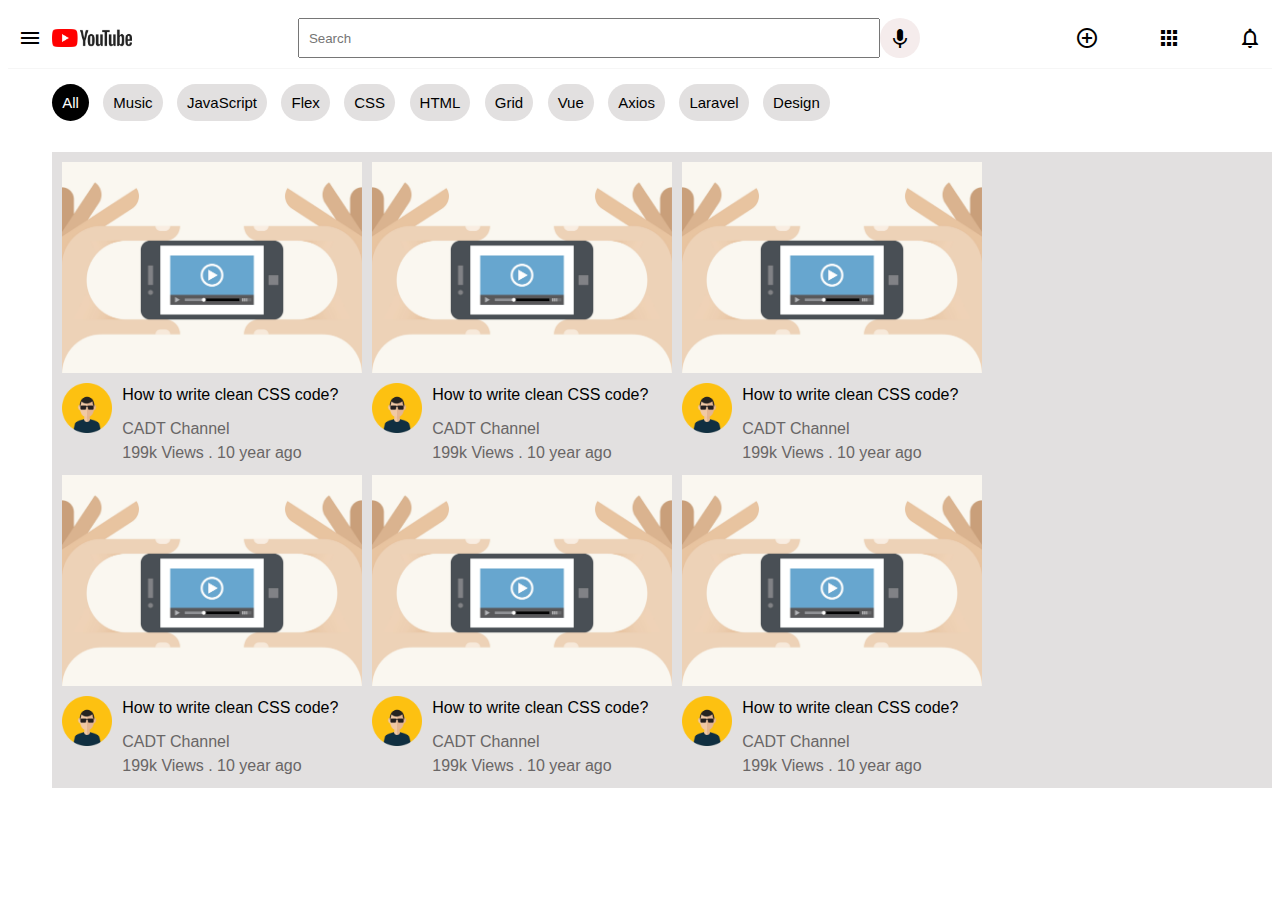
<file: EX 2/index.html>
<!DOCTYPE html>
<html lang="en">
<head>
    <meta charset="UTF-8">
    <meta http-equiv="X-UA-Compatible" content="IE=edge">
    <meta name="viewport" content="width=device-width, initial-scale=1.0">
    <title>YouTube</title>
    <link rel="stylesheet" href="https://fonts.googleapis.com/icon?family=Material+Icons">
    <link rel="stylesheet" href="css/main.css">
</head>
<body>
    <nav>
        <div class="nav-left">
            <i class="material-icons">menu</i>
            <img src="assets/logo.jpg" alt="logo" width="80">
        </div>
        <div class="nav-center">
            <input type="text" placeholder="Search">
            <i class="material-icons">keyboard_voice</i>
        </div>
        <div class="nav-right">
            <i class="material-icons">control_point</i>
            <i class="material-icons">apps</i>
            <i class="material-icons">notifications_none</i>
        </div>
    </nav>
    <header>
        <span class="active">All</span>
        <span>Music</span>
        <span>JavaScript</span>
        <span>Flex</span>
        <span>CSS</span>
        <span>HTML</span>
        <span>Grid</span>
        <span>Vue</span>
        <span>Axios</span>
        <span>Laravel</span>
        <span>Design</span>
    </header>
    <section class="video-container">
        <div class="video">
            <div class="video-thumbnail">
                <img src="assets/video-icon.png" alt="" width="300">
            </div>
            <div class="video-text">
                <div class="avatar">
                    <img src="assets/avatar.jpg" alt="" width="50">
                </div>
                <div class="text">
                    <strong>How to write clean CSS code?</strong>
                    <p>CADT Channel</p>
                    <span>199k Views . 10 year ago</span>
                </div>
            </div>
        </div>

        <div class="video">
            <div class="video-thumbnail">
                <img src="assets/video-icon.png" alt="" width="300">
            </div>
            <div class="video-text">
                <div class="avatar">
                    <img src="assets/avatar.jpg" alt="" width="50">
                </div>
                <div class="text">
                    <strong>How to write clean CSS code?</strong>
                    <p>CADT Channel</p>
                    <span>199k Views . 10 year ago</span>
                </div>
            </div>
        </div>

        <div class="video">
            <div class="video-thumbnail">
                <img src="assets/video-icon.png" alt="" width="300">
            </div>
            <div class="video-text">
                <div class="avatar">
                    <img src="assets/avatar.jpg" alt="" width="50">
                </div>
                <div class="text">
                    <strong>How to write clean CSS code?</strong>
                    <p>CADT Channel</p>
                    <span>199k Views . 10 year ago</span>
                </div>
            </div>
        </div>

        <div class="video">
            <div class="video-thumbnail">
                <img src="assets/video-icon.png" alt="" width="300">
            </div>
            <div class="video-text">
                <div class="avatar">
                    <img src="assets/avatar.jpg" alt="" width="50">
                </div>
                <div class="text">
                    <strong>How to write clean CSS code?</strong>
                    <p>CADT Channel</p>
                    <span>199k Views . 10 year ago</span>
                </div>
            </div>
        </div>

        <div class="video">
            <div class="video-thumbnail">
                <img src="assets/video-icon.png" alt="" width="300">
            </div>
            <div class="video-text">
                <div class="avatar">
                    <img src="assets/avatar.jpg" alt="" width="50">
                </div>
                <div class="text">
                    <strong>How to write clean CSS code?</strong>
                    <p>CADT Channel</p>
                    <span>199k Views . 10 year ago</span>
                </div>
            </div>
        </div>
        
        <div class="video">
            <div class="video-thumbnail">
                <img src="assets/video-icon.png" alt="" width="300">
            </div>
            <div class="video-text">
                <div class="avatar">
                    <img src="assets/avatar.jpg" alt="" width="50">
                </div>
                <div class="text">
                    <strong>How to write clean CSS code?</strong>
                    <p>CADT Channel</p>
                    <span>199k Views . 10 year ago</span>
                </div>
            </div>
        </div>
      
    </section>
</body>
</html>
</file>
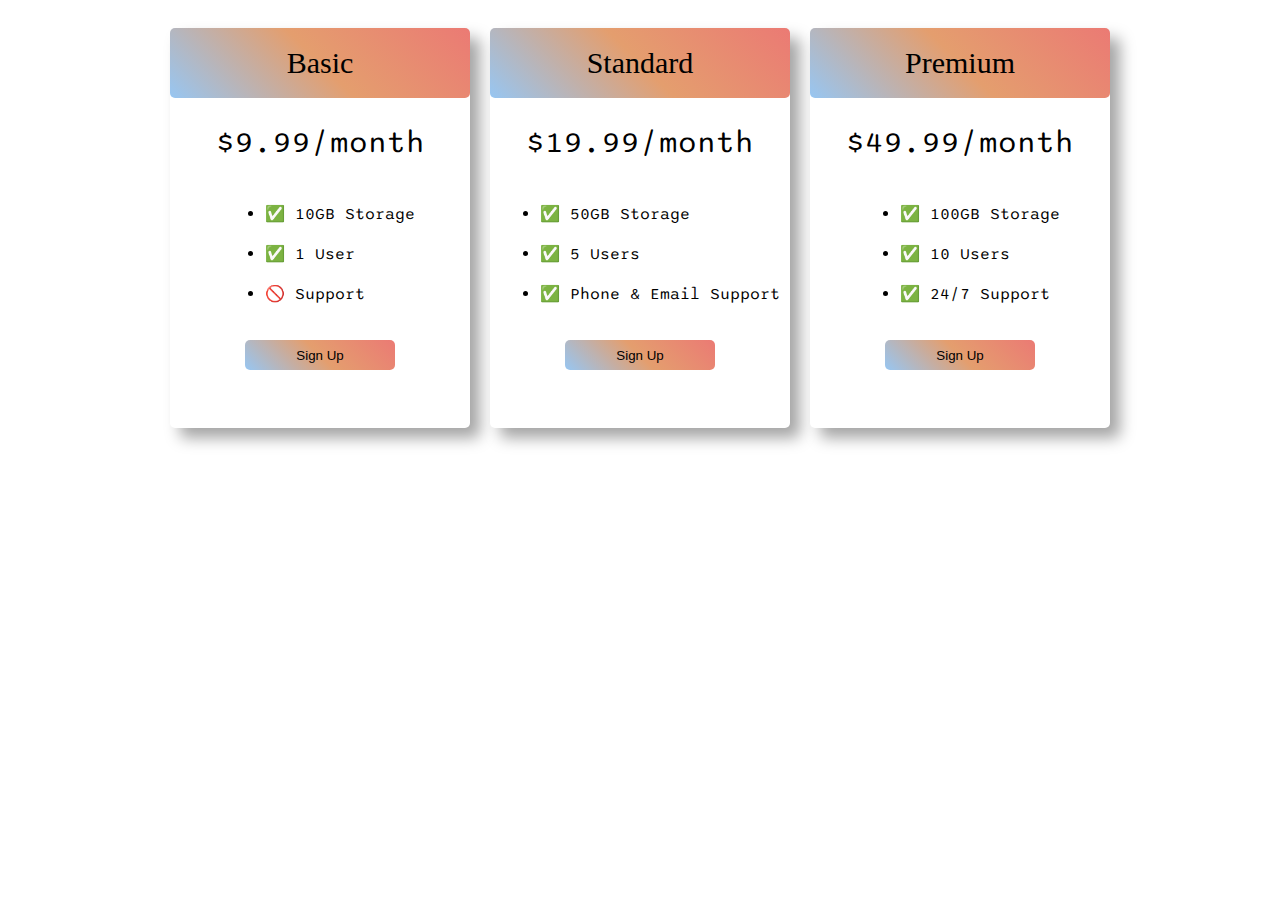
<file: EX 3/index.html>
<!DOCTYPE html>
<html>
  <head>
    <title>Flexbox Pricing Table</title>
    <link rel="preconnect" href="https://fonts.googleapis.com" />
    <link rel="preconnect" href="https://fonts.gstatic.com" crossorigin />
    <link
      href="https://fonts.googleapis.com/css2?family=Sono:wght@400;700&display=swap"
      rel="stylesheet"
    />
    <style>
      body {
        font-family: "Sono", sans-serif;
      }
      .pricing-container{
        /* background-color: beige; */
        margin: auto;
        display: flex;
        flex-direction: row;
        gap: 20px;
        padding: 20px;
        justify-content: center;
        align-content: space-between;
        }
      .pricing-plan{
         border-radius: 5px;
         background-color: white;
         box-shadow: 10px 10px 15px rgba(0, 0, 0, 0.355);
         display: flex;
         flex-direction: column;
         align-content: space-evenly;
         gap: 20px;
         width: 300px;
         height: 400px;
         align-items: center;
 
  
         }
      .plan-title{
        font-size: 30px;
        font-family:serif;
        display: flex;
        justify-content: center;
        width: 300px;
        height: 70px;
        align-items: center;
         border-radius: 5px;
        background:linear-gradient(45deg,rgb(151, 198, 242),rgb(228, 158, 110), rgb(235, 122, 116))
        
      }
      .plan-price{
        font-size: 30px;
        height: 60px;
        display: flex;
        justify-content: center;
        justify-content: center;
        height: 50px;
        align-items: center;
       }
      .plan-features{
        display: flex;
        flex-direction: column;
        justify-content: flex-start;
        gap: 20px;
         
      }
      .plan-button{
        width: 150px;
        height: 30px;
        cursor: pointer;
        border-radius: 5px;
        border: 0;
        background:linear-gradient(45deg,rgb(151, 198, 242),rgb(228, 158, 110), rgb(235, 122, 116))
      }
        /* Hint: What can you do with a media query and flexbox? */
      @media (max-width: 1250px) {
      }
    </style>
  </head>

  <body>
    <div class="pricing-container">
      <div class="pricing-plan">
        <div class="plan-title">Basic</div>
        <div class="plan-price">$9.99/month</div>
        <ul class="plan-features">
          <li>✅ 10GB Storage</li>
          <li>✅ 1 User</li>
          <li>🚫 Support</li>
        </ul>
        <button class="plan-button">Sign Up</button>
      </div>
      <div class="pricing-plan">
        <div class="plan-title">Standard</div>
        <div class="plan-price">$19.99/month</div>
        <ul class="plan-features">
          <li>✅ 50GB Storage</li>
          <li>✅ 5 Users</li>
          <li>✅ Phone &amp; Email Support</li>
        </ul>
        <button class="plan-button">Sign Up</button>
      </div>
      <div class="pricing-plan">
        <div class="plan-title">Premium</div>
        <div class="plan-price">$49.99/month</div>
        <ul class="plan-features">
          <li>✅ 100GB Storage</li>
          <li>✅ 10 Users</li>
          <li>✅ 24/7 Support</li>
        </ul>
        <button class="plan-button">Sign Up</button>
      </div>
    </div>
  </body>
</html>
</file>
<file: EX 2/css/main.css>
body {
    font-family: Roboto, Arial, sans-serif;
}
nav {
 
    /*  TODO */
    /* border: 1px solid black; */
    display: flex;
    flex-direction: row;
    justify-content: space-between;
    align-items: center;

    align-items: center;
    box-shadow: rgba(27, 31, 35, 0.04) 0px 1px 0px, rgba(255, 255, 255, 0.25) 0px 1px 0px inset;
    padding: 10px;
}
.nav-left {
    /*  TODO */
    /* border: 1px solid black; */
    width: 10%;
    display: flex;
    align-items: center;
    gap: 10px;
}
.nav-right {
    /*  TODO */
    /* border: 1px solid black; */
    width: 15%;
    display: flex;
    justify-content: space-between;
}
.nav-center {
    /*  TODO */
    /* border: 1px solid black; */
    display: flex;
    flex-direction: row;
    width: 50%;
}
.nav-center input {
    width: 90%;
    padding: 9px;
}
.nav-center i {
    background: #f5ecec;
    padding: 8px;
    box-sizing: border-box;
    border-radius: 50%;
}
header {
    /* border: 1px solid black; */
    width: 93%;
    margin: auto;
    margin-top: 16px;
    padding: 10px;
}
header span {
    padding: 10px;
    background: #e2e0e0;
    border-radius: 40px;
    cursor: pointer;
    font-size: 15px;
    margin-right: 10px;
}
.active {
    background: #000;
    color: #fff;
}
.video-container { 
    /*  TODO */
    background: #e2e0e0;
    display: flex;
    flex-wrap: wrap;
     width: 100%S;
    padding: 10px;
    gap: 10px;
    margin-top: 30px;
    margin-left: 3.5%;
 }

.video {

   /*  TODO */
   display: flex;
   flex-direction: column;
   gap: 10px;   
  
}
.video-thumbnail img {
   /*  TODO */
   display: flex;
   justify-content: center;
   align-items: center;
}
.video-text {
  /*  TODO */
  display: flex;
  flex-direction: row;
  gap: 10px;
 
}


.text {
    line-height: 1.5;
}
.text p {
    margin: 0;
    margin-top: 10px;
}
.text p,
.text span {
    color: rgb(105, 102, 102);
}
.text strong {
    font-weight: 500;
}
</file>
